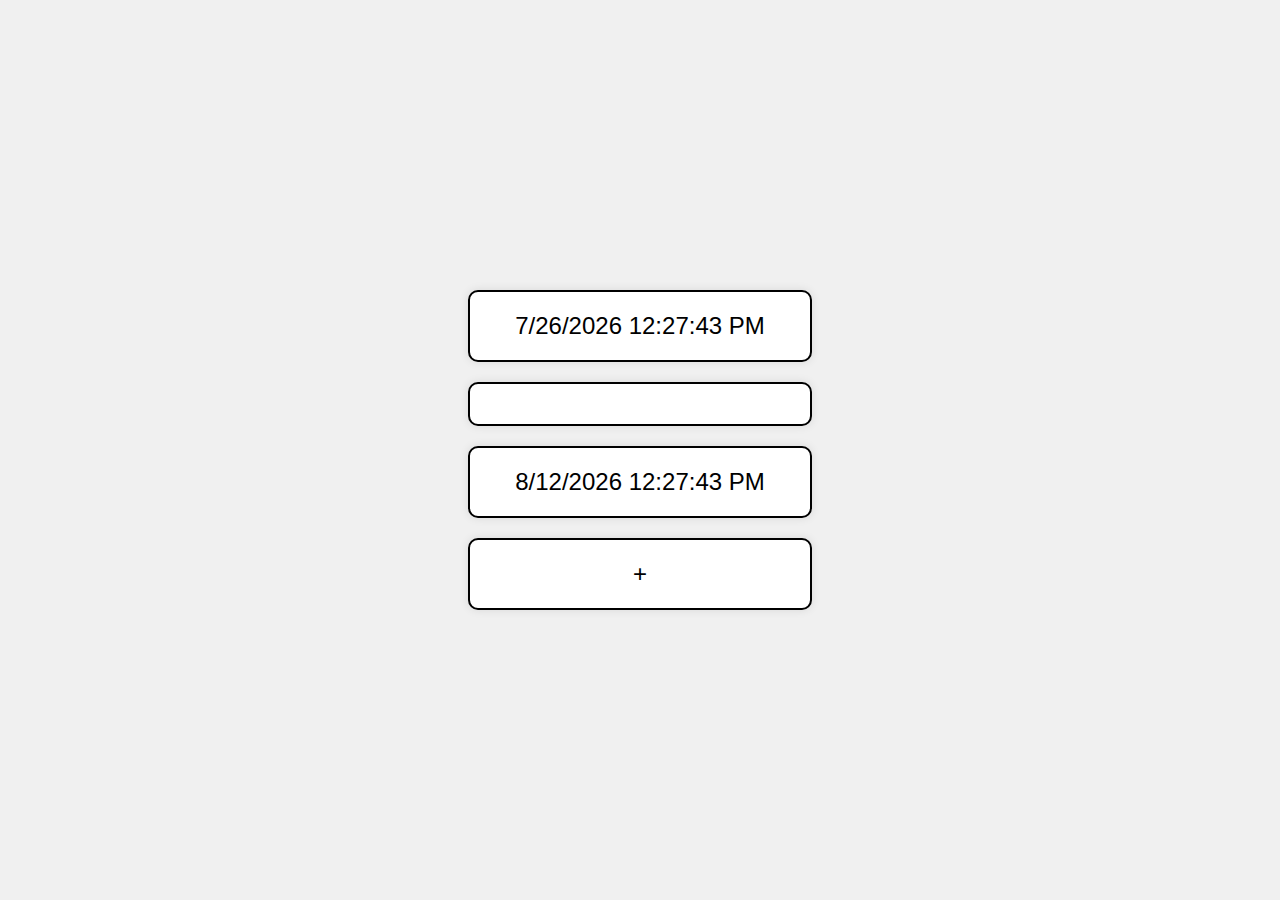
<file: index.html>
<!DOCTYPE html>
<html lang="en">
<head>
    <meta charset="UTF-8">
    <meta name="viewport" content="width=device-width, initial-scale=1.0">
    <title>Timers</title>
    <link rel="stylesheet" href="styles.css">
</head>
<body>
    <div class="container">
        <div id="timer1" class="timer"></div>
        <div id="timer2" class="timer"></div>
        <div id="timer3" class="timer"></div>
        <div id="timer4" class="timer">+</div>
    </div>
    <script src="script.js"></script>
</body>
</html>
</file>
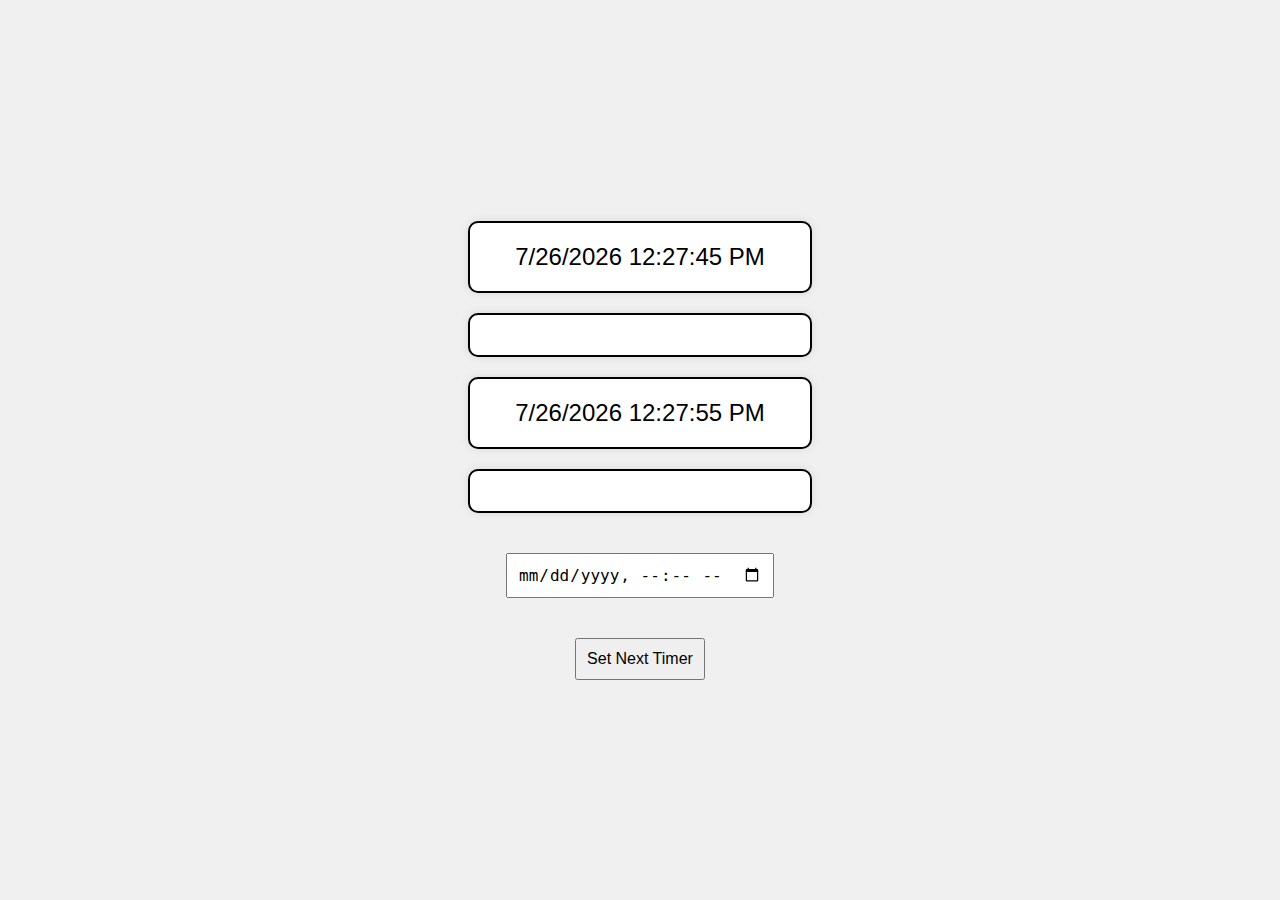
<file: try3/index.html>
<!DOCTYPE html>
<html lang="en">
<head>
    <meta charset="UTF-8">
    <meta name="viewport" content="width=device-width, initial-scale=1.0">
    <title>Timers</title>
    <link rel="stylesheet" href="styles.css">
</head>
<body>
    <div class="container">
        <div id="timer1" class="timer"></div>
        <div id="timer2" class="timer"></div>
        <div id="timer3" class="timer"></div>
        <div id="timer4" class="timer"></div>
        <input type="datetime-local" id="dateTimePicker">
        <button onclick="setNextTimer()">Set Next Timer</button>
    </div>
    <script src="script.js"></script>
</body>
</html>
</file>
<file: styles.css>
body, html {
    margin: 0;
    padding: 0;
    width: 100%;
    height: 100%;
    display: flex;
    justify-content: center;
    align-items: center;
    background-color: #f0f0f0;
    font-family: Arial, sans-serif;
}

.container {
    display: flex;
    flex-direction: column;
    align-items: center;
    gap: 20px;
}

.timer {
    background-color: #ffffff;
    border: 2px solid #000000;
    padding: 20px;
    border-radius: 10px;
    font-size: 24px;
    width: 300px;
    text-align: center;
    box-shadow: 0px 0px 10px rgba(0, 0, 0, 0.1);
}
</file>
<file: try3/styles.css>
body, html {
    margin: 0;
    padding: 0;
    width: 100%;
    height: 100%;
    display: flex;
    justify-content: center;
    align-items: center;
    background-color: #f0f0f0;
    font-family: Arial, sans-serif;
}

.container {
    display: flex;
    flex-direction: column;
    align-items: center;
    gap: 20px;
}

.timer {
    background-color: #ffffff;
    border: 2px solid #000000;
    padding: 20px;
    border-radius: 10px;
    font-size: 24px;
    width: 300px;
    text-align: center;
    box-shadow: 0px 0px 10px rgba(0, 0, 0, 0.1);
}

input, button {
    margin-top: 20px;
    padding: 10px;
    font-size: 16px;
}
</file>
